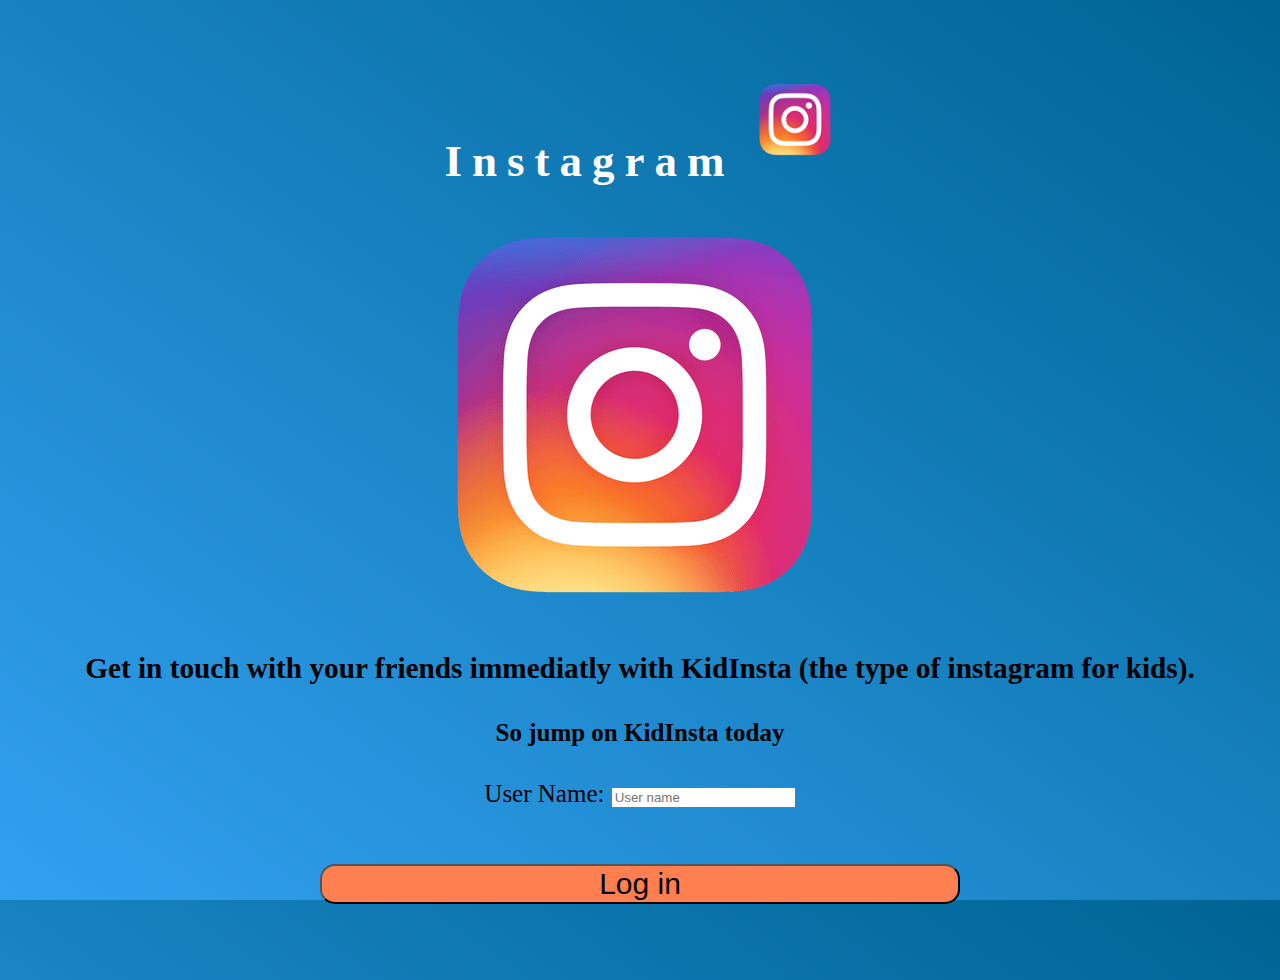
<file: index.html>
<!DOCTYPE html>
<html>
    <head>
        <link rel="stylesheet" href="Zodiac.css">
        <script src="Zodiac.js"></script>
    </head>
    <body>
        <center>
            <h1 class="header">Instagram
            <sup>
                <img src="instagram.png" class="logo">
            </sup>
            </h1>

            <div class="col-lg-4 col-md-6 col-sm-6 col-xs-11 login_div">
                <img src="instagram.png">
                    <h3 >Get in touch with your friends immediatly with KidInsta (the type of instagram for kids).</h3>
                    <h4 >So jump on KidInsta today</h4>
                    <div class="form-group">
                      <label >User Name:</label>
                        <input type="text" id="user_name" class="form-control" placeholder="User name">
                    </div>
                    <br><br>
                    <button id="login_button" class="btn btn-primary" onclick="addUser()">Log in</button>
                    <br><br>
        </center>
    </body>
</html>
</file>
<file: Zodiac.css>
html, body
{
  height: 100%;
  margin: 0;
}

body
{
background-image: linear-gradient(to right top, #33a0f1, #2591d9, #1882c1, #0a73aa, #006494);
font-size: 25px;
}

.header
{
	color: white;font-family: 'Yeon Sung';font-size: 45px;letter-spacing: 10px;margin-top: 80px;
}

#user_name{
    font-family: Arial, Helvetica, sans-serif;
    font-size: 20;
}
.logo{
  width: 80px;
  height: 80px;
}
#login_button{
  font-size: 30px;
  background-color: coral;
  font-family: Impact, Haettenschweiler, 'Arial Narrow Bold', sans-serif;
  width: 50%;
  border-radius: 15px;
}
</file>
